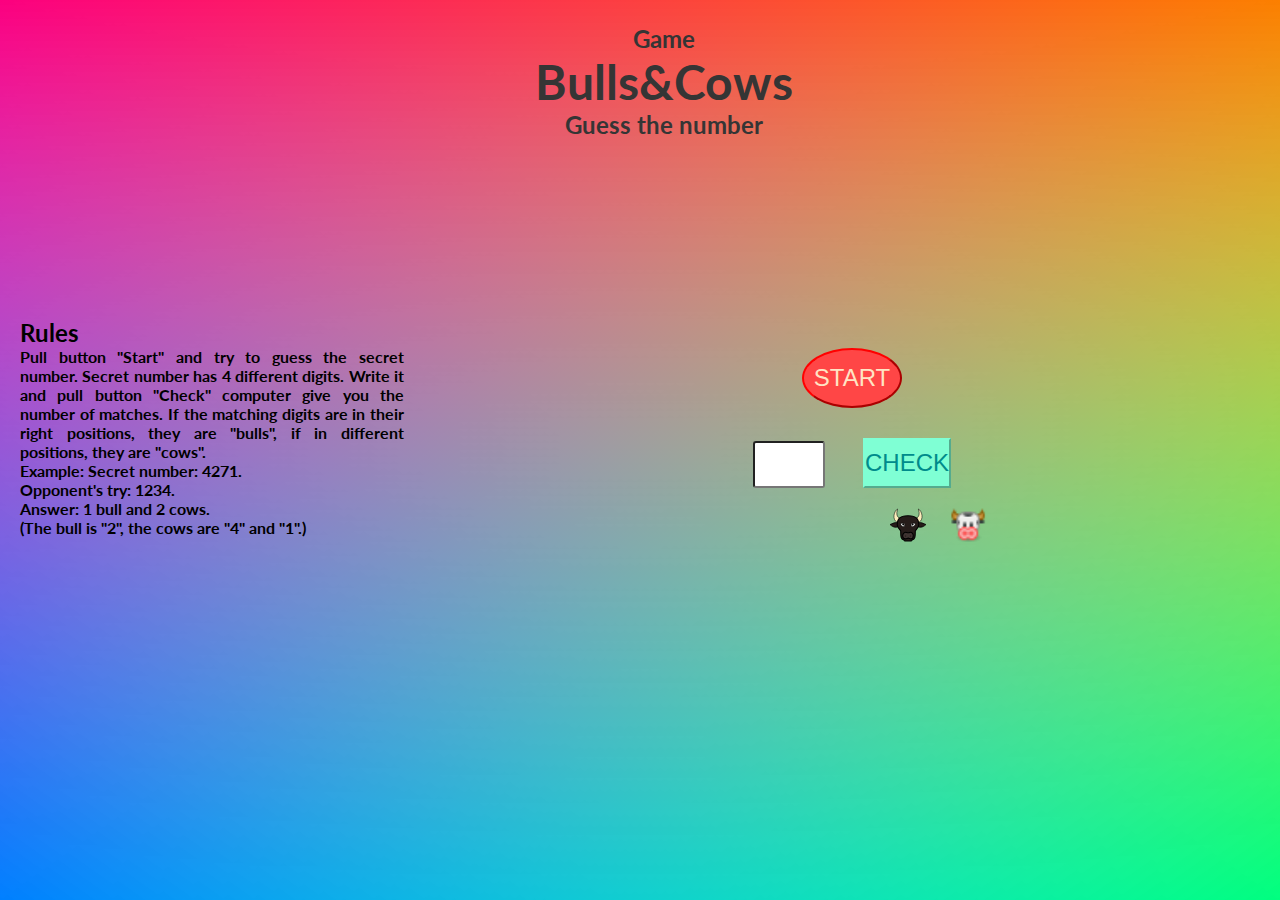
<file: index.html>
<!DOCTYPE HTML>
<html>

<head>
    <meta http-equiv="Content-Type" content="text/html; charset=utf-8">
    <meta name="viewport" content="width=device-width, initial-scale=1.0">
    <title>JS</title>
    <link href="https://fonts.googleapis.com/css?family=Lato" rel="stylesheet">
    <link rel="stylesheet" href="style.css">
    <script src="bulls&cows.js" defer></script>
</head>

<body>
    <header>
        <p>Game</p>
        <h1>Bulls&Cows</h1>
        <p>Guess the number</p>
    </header>
    <aside>
        <h2>Rules</h2>
        <p> Pull button "Start" and try to guess the secret number. Secret number has 4 different digits.
            Write it and pull button "Check" computer give you the number of matches. If the matching digits are in
            their right positions,
            they are "bulls", if in different positions, they are "cows".
        </p>
        <p>Example:
            Secret number: 4271.<br>
            Opponent's try: 1234.<br>
            Answer: 1 bull and 2 cows.<br> (The bull is "2", the cows are "4" and "1".)</p>
    </aside>
    <main>
        <button type="button" class="js-start"> start</button><br />
        <input class="js-input">
        <button type="button" class="js-check"> check</button><br />
        <p class="js-warning"> * Enter 4 different numbers</p>
        <div class="icons"> <img class="bull" src="./images/bull.svg"><img class="bull" src="./images/cow.png"></div>
        <div class="js-result"> </div>
    </main>

</body>

</html>
</file>
<file: style.css>
* {
    margin: 0;
    padding: 0;
}

body {
    font-family: 'Lato', sans-serif;
    font-size: 24px;
    font-weight: bold;
    color: rgb(53, 53, 53);
    background: linear-gradient(rgb(252, 0, 0), transparent), linear-gradient(to top left, lime, transparent), linear-gradient(to top right, blue, transparent);
    background-blend-mode: screen;
    text-align: center;
    height: 100vh;
}

header {
    width: 100%;
    height: 30vh;
    padding:1em;
}

aside {
    float: left;
    font-size: 16px;
    width: 30%;
    color: black;
    text-align: justify;
    padding: 0 20px;
}

.js-start {
    font-size: 24px;
    margin: 30px;
    height: 60px;
    width: 100px;
    border-radius: 50%;
    border-color: red;
    background-color: rgb(255, 70, 70);
    outline-style: none;
    color: bisque;
    text-transform: uppercase;
}

.js-warning {
    color: red;
    font-size: 14px;
    opacity: 0;
}

.js-input {
    font-size: 20px;
    width: 3rem;
    padding: 10px 20px;
    border-radius: 3px;
    padding: 10px;
    border-radius: 3px;
    margin-right: 2rem;
}

.js-check {
    background-color: aquamarine;
    border-color: aquamarine;
    text-transform: uppercase;
    font-size: 24px;
    height: 50px;
    color: darkcyan;
}

.js-result {
    padding-left: 35%;
    height: 100%;
    margin-top: -40px;
}

.bull {
    height: 40px;
    width: 40px;
    padding-left: 20px;
}

.icons {
    margin-left: 45%;
}
</file>
